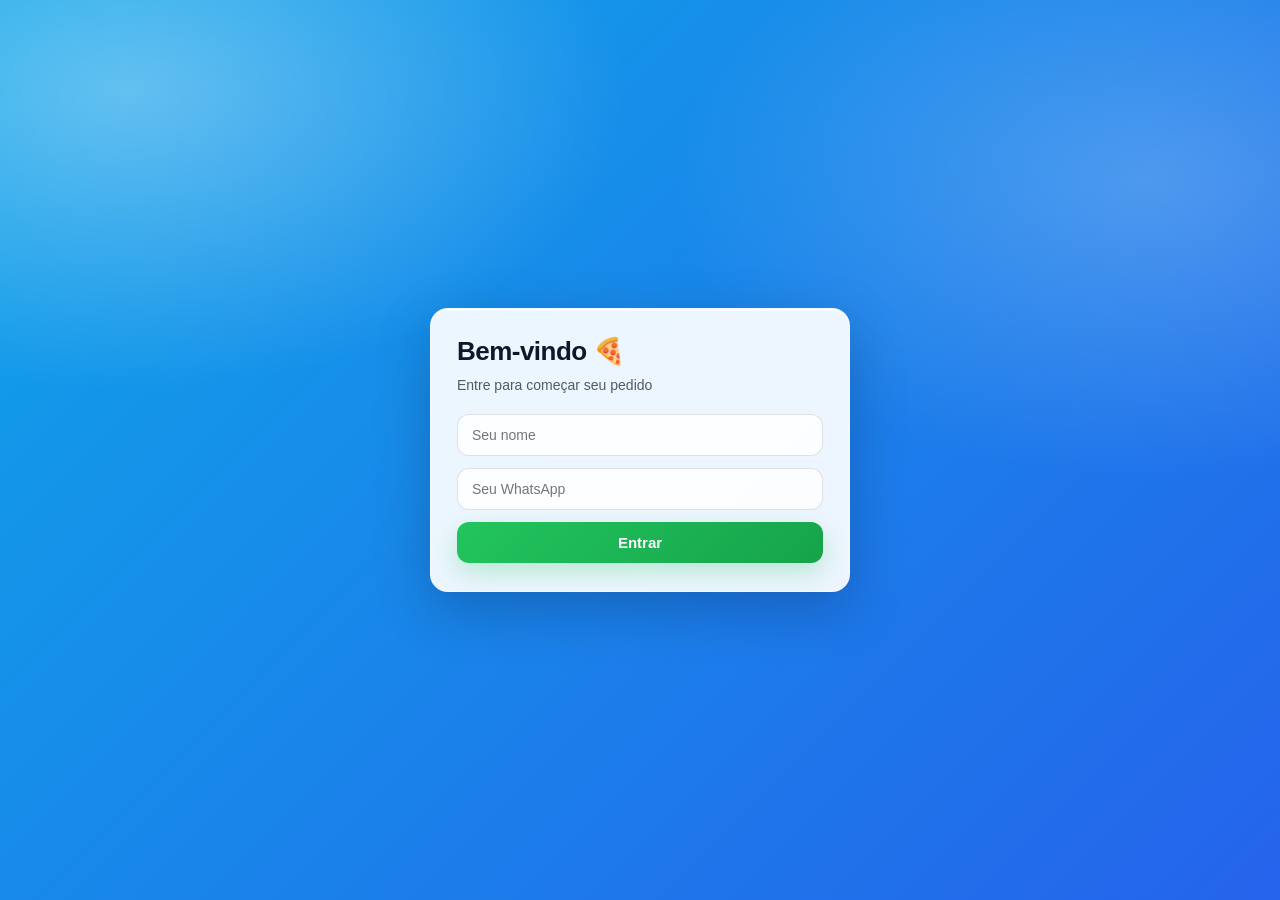
<file: index.html>
<!doctype html>
<html lang="pt-BR">
<head>
  <meta charset="utf-8" />
  <meta name="viewport" content="width=device-width,initial-scale=1" />
  <title>Login - Pizzaria</title>
  <link rel="stylesheet" href="assets/css/style.css" />
</head>

<body class="login-body">
  <div class="login-container">
    <h1 class="login-title">Bem-vindo 🍕</h1>
    <p class="login-subtitle">Entre para começar seu pedido</p>

    <form id="loginForm" class="login-form">
      <input type="text" id="name" placeholder="Seu nome" required />
      <input type="tel" id="phone" placeholder="Seu WhatsApp" required />
      <button type="submit">Entrar</button>
    </form>
  </div>

  <script>
    // Se já estiver logado, vai pro dashboard
    const userRaw = localStorage.getItem("pizza_user");
    if (userRaw) {
      window.location.href = "./dashboard.html";
    }

    document.getElementById("loginForm").addEventListener("submit", (e) => {
      e.preventDefault();

      const name = document.getElementById("name").value.trim();
      const phone = document.getElementById("phone").value.trim();

      localStorage.setItem("pizza_user", JSON.stringify({ name, phone }));

      window.location.href = "./dashboard.html";
    });
  </script>
</body>
</html>
</file>
<file: assets/css/style.css>
/* ===== BASE ===== */
* { box-sizing: border-box; }

body {
  background-color:#EEE;
  font-family:'Lato',Helvetica,Arial;
  font-size:15px;
  display:flex;
  margin:0;
  min-height:100vh;
}

.models { display:none; }

/* ===== HEADER / MENU ===== */
header {
  position: fixed;
  left:0;
  top:0;
  right:0;
  height:60px;
  background-color:#399ade;
  display:none;
  justify-content: flex-end;
  align-items: center;
}

.menu-openner {
  margin-right: 15px;
  font-size: 26px;
  background-color: #a9dcff;
  padding: 5px 20px;
  border-radius: 5px;
}
.menu-openner span { margin-right:10px; }
.menu-closer {
  width:32px;
  height:32px;
  display:none;
  font-size: 30px;
}

/* ===== ASIDE / CART ===== */
aside {
  background-color:#9ccbe6;
  width:0vw;
  font-family:'Hepta Slab', Helvetica, Arial;
  transition:all ease .2s;
  overflow-x:hidden;
}
aside.show { width:30vw; }
.cart--area { padding:20px; }

/* ===== MAIN ===== */
main {
  flex:1;
  padding:20px;
  margin-top: 24px;
}

h1 {
  font-family:'Hepta Slab', Helvetica, Arial;
  margin-top: 48px;
}

/* ===== LISTAGEM ===== */
.pizza-area {
  display:grid;
  grid-template-columns: repeat(3, 1fr);
}

.pizza-item {
  text-align: center;
  max-width:250px;
  font-family:'Hepta Slab', Helvetica, Arial;
  margin:0 auto 50px auto;
}

.pizza-item a {
  display:flex;
  flex-direction: column;
  align-items:center;
  text-decoration: none;
}

.pizza-item--img {
  width:200px;
  height:200px;
  background-color:#EEE;
  border-radius:100px;
  box-shadow:0px 10px 50px rgba(0, 0, 0, 0.2);
}

.pizza-item--img img {
  width:100%;
  height:auto;
}

.pizza-item--add {
  width:50px;
  height:50px;
  line-height:50px;
  border-radius:25px;
  background-color:#388bc5;
  text-align:center;
  color:#FFF;
  font-size:22px;
  cursor:pointer;
  margin-top:-25px;
  transition:all ease .2s;
}

.pizza-item a:hover .pizza-item--add { background-color:#244c88; }

.pizza-item--price {
  font-size:15px;
  color:#333;
  margin-top:5px;
}

.pizza-item--name {
  font-size:20px;
  font-weight: bold;
  color:#000;
  margin-top:5px;
}

.pizza-item--desc {
  font-size:13px;
  color:#555;
  margin-top:10px;
}

/* ===== MODAL ===== */
.pizzaWindowArea {
  position:fixed;
  left:0;
  top:0;
  bottom:0;
  right:0;
  background-color:rgba(255, 255, 255, 0.5);
  display:none;
  transition: all ease .5s;
  justify-content: center;
  align-items: center;
  overflow-y:auto;
}

.pizzaWindowBody {
  width:900px;
  background-color:#FFF;
  border-radius:10px;
  box-shadow:0px 0px 15px #999;
  display:flex;
  margin:20px 0px;
}

.pizzaBig {
  flex:1;
  display:flex;
  justify-content: center;
  align-items: center;
}

.pizzaBig img { height:400px; width:auto; }

.pizzaInfo {
  flex:1;
  font-family:'Hepta Slab', Helvetica, Arial;
  padding-bottom:50px;
}

.pizzaInfo h1 { margin-top:50px; }

.pizzaInfo .pizzaInfo--desc {
  font-size:15px;
  color:#999;
  margin-top:10px;
  font-family:'Lato',Helvetica,Arial;
}

.pizzaInfo--sector {
  color:#CCC;
  text-transform: uppercase;
  font-size:14px;
  margin-top:30px;
  margin-bottom:10px;
}

.pizzaInfo--sizes {
  display:inline-flex;
  border-radius:10px;
  overflow:hidden;
}

.pizzaInfo--size {
  padding:10px 15px;
  color:#000;
  background-color:#EEE;
  font-size:13px;
  font-weight: bold;
  cursor:pointer;
}

.pizzaInfo--size:hover { background-color:#CCC; }

.pizzaInfo--size.selected {
  background-color:#399ade;
  color:#FFF;
}

.pizzaInfo--size.selected span { color:#D6D6D6; }

.pizzaInfo--size span {
  font-size:12px;
  color:#999;
  font-weight: normal;
}

.pizzaInfo--price {
  display:flex;
  align-items:center;
}

.pizzaInfo--actualPrice {
  font-size:28px;
  margin-right:30px;
}

.pizzaInfo--qtarea {
  display:inline-flex;
  background-color:#EEE;
  border-radius:10px;
  height:30px;
}

.pizzaInfo--qtarea button {
  border:0;
  background-color:transparent;
  font-size:17px;
  outline:0;
  cursor:pointer;
  padding:0px 10px;
  color:#333;
}

.pizzaInfo--qt {
  line-height: 30px;
  font-size: 12px;
  font-weight: bold;
  padding: 0px 5px;
  color:#000;
}

.pizzaInfo--addButton {
  margin-top:30px;
  padding:20px 30px;
  border-radius:20px;
  background-color:#48d05f;
  color:#FFF;
  display:inline-block;
  cursor:pointer;
  margin-right:30px;
}

.pizzaInfo--addButton:hover { background-color:#32a345; }

.pizzaInfo--cancelButton { display:inline-block; cursor:pointer; }
.pizzaInfo--cancelMobileButton {
  display:none;
  height:40px;
  text-align:center;
  line-height: 40px;
  margin-bottom:30px;
}

/* ===== CART ===== */
.cart { margin-bottom:20px; }

.cart--item {
  display:flex;
  align-items:center;
  margin:10px 0;
}

.cart--item img {
  width:40px;
  height:40px;
  margin-right:20px;
}

.cart--item-nome { flex:1; }

.cart--item--qtarea {
  display:inline-flex;
  background-color:#EEE;
  border-radius:10px;
  height:30px;
}

.cart--item--qtarea button {
  border:0;
  background-color:transparent;
  font-size:17px;
  outline:0;
  cursor:pointer;
  padding:0px 10px;
  color:#333;
}

.cart--item--qt {
  line-height: 30px;
  font-size: 12px;
  font-weight: bold;
  padding: 0px 5px;
  color:#000;
}

.cart--totalitem {
  padding:15px 0;
  border-top:1px solid #79b9dd;
  color:#315970;
  display:flex;
  justify-content: space-between;
  font-size:15px;
}

.cart--totalitem span:first-child { font-weight: bold; }

.cart--totalitem.big {
  font-size:20px;
  color:#000;
  font-weight: bold;
}

.cart--finalizar {
  padding:20px 30px;
  border-radius:20px;
  background-color:#48d05f;
  color:#FFF;
  cursor:pointer;
  text-align:center;
  margin-top:20px;
  border:2px solid #63f77c;
  transition: all ease .2s;
}

.cart--finalizar:hover { background-color:#35af4a; }

/* ===== RESPONSIVO ORIGINAL ===== */
@media (max-width:1000px) {
  .pizza-area { grid-template-columns: repeat(2, 1fr); }
}

@media (max-width:840px) {
  body { flex-direction: column; }
  .pizza-area { display:block; }
  .pizza-item { max-width:100%; }
  header { display:flex; }
  main { padding-top:60px; }

  aside {
    width:auto;
    position:fixed;
    left:100vw;
    right:0;
    top:0;
    bottom:0;
    transition: all ease .2s;
  }

  aside.show { width:auto; }
  .cart--area { width:100vw; }
  .menu-closer { display:block; }

  .pizzaWindowArea {
    justify-content:flex-start;
    align-items: flex-start;
  }

  .pizzaWindowBody {
    width:100vw;
    display:block;
    padding:20px;
    border-radius:0;
    box-shadow:none;
    margin:0;
  }

  .pizzaBig img { width: 75%; height: auto; }
  .pizzaInfo h1 { margin-top:20px; }

  .pizzaInfo--qtarea { height:60px; }
  .pizzaInfo--qtarea button { font-size:25px; padding:0px 25px; }

  .pizzaInfo--qt { line-height: 60px; font-size:20px; }

  .pizzaInfo--addButton {
    font-size:20px;
    display:block;
    text-align:center;
    margin:30px auto;
  }

  .pizzaInfo--cancelButton { display:none; }
  .pizzaInfo--cancelMobileButton { display:block; }
}

/* ========================================================= */
/* ===== DASHBOARD MODERNO (CARDÁPIO) ===== */
/* ========================================================= */

.app-body {
  background: #f5f7fb;
  color: #0f172a;
}

/* Topbar moderno (desktop + mobile) */
.app-body header {
  background: rgba(255,255,255,0.82);
  backdrop-filter: blur(10px);
  border-bottom: 1px solid rgba(15, 23, 42, 0.08);
  display: flex; /* força aparecer no desktop */
  justify-content: space-between;
  align-items: center;
  height: 64px;
  padding: 0 16px;
  z-index: 1000;
}

/* botão carrinho */
.app-body .menu-openner {
  font-size: 16px;
  background: #0f172a;
  color: #fff;
  border-radius: 999px;
  padding: 10px 14px;
  display: inline-flex;
  align-items: center;
  gap: 10px;
  box-shadow: 0 12px 30px rgba(2,6,23,0.20);
}

.app-body .menu-openner span {
  background: rgba(255,255,255,0.15);
  padding: 4px 10px;
  border-radius: 999px;
  margin-right: 0;
}

/* main */
.app-body main {
  padding: 22px;
  margin-top: 64px;
}

.app-body main h1 {
  margin-top: 0;
  font-size: 28px;
  letter-spacing: -0.02em;
}

/* grid catálogo */
.app-body .pizza-area {
  display: grid;
  grid-template-columns: repeat(3, minmax(0, 1fr));
  gap: 18px;
  margin-top: 18px;
}

/* card produto */
.app-body .pizza-item {
  max-width: none;
  margin: 0;
  text-align: left;
  background: #fff;
  border: 1px solid rgba(15, 23, 42, 0.08);
  border-radius: 16px;
  padding: 14px;
  box-shadow: 0 14px 35px rgba(2, 6, 23, 0.06);
  transition: transform .15s ease, box-shadow .15s ease;
}

.app-body .pizza-item:hover {
  transform: translateY(-2px);
  box-shadow: 0 18px 45px rgba(2, 6, 23, 0.10);
}

.app-body .pizza-item a { align-items: stretch; }

.app-body .pizza-item--img {
  width: 100%;
  height: 180px;
  border-radius: 14px;
  background: linear-gradient(180deg, #f8fafc, #eef2ff);
  box-shadow: none;
  overflow: hidden;
}

.app-body .pizza-item--img img {
  width: 100%;
  height: 100%;
  object-fit: contain;
  padding: 10px;
}

.app-body .pizza-item--add {
  width: 44px;
  height: 44px;
  line-height: 44px;
  border-radius: 12px;
  background: #22c55e;
  font-size: 22px;
  margin-top: -22px;
  margin-left: 12px;
  box-shadow: 0 10px 25px rgba(34,197,94,0.22);
}

.app-body .pizza-item a:hover .pizza-item--add { background: #16a34a; }

.app-body .pizza-item--price {
  margin-top: 12px;
  font-size: 14px;
  color: rgba(15, 23, 42, 0.65);
}

.app-body .pizza-item--name {
  margin-top: 6px;
  font-size: 18px;
  font-weight: 800;
  color: #0f172a;
}

.app-body .pizza-item--desc {
  margin-top: 8px;
  font-size: 13px;
  color: rgba(15, 23, 42, 0.65);
  line-height: 1.4;
}

/* carrinho drawer */
.app-body aside {
  background: rgba(255,255,255,0.88);
  backdrop-filter: blur(12px);
  border-left: 1px solid rgba(15, 23, 42, 0.08);
}

.app-body aside.show {
  width: 360px;
}

.app-body .cart--area { padding: 18px; }

.app-body .cart--area h1 {
  margin-top: 10px;
  font-size: 18px;
}

/* cart item */
.app-body .cart--item {
  background: rgba(15, 23, 42, 0.03);
  border: 1px solid rgba(15, 23, 42, 0.06);
  border-radius: 14px;
  padding: 10px;
  margin: 10px 0;
}

.app-body .cart--item img {
  width: 46px;
  height: 46px;
  margin-right: 12px;
}

.app-body .cart--item--qtarea,
.app-body .pizzaInfo--qtarea {
  background: rgba(15, 23, 42, 0.06);
}

.app-body .cart--item--qtarea button,
.app-body .pizzaInfo--qtarea button {
  color: #0f172a;
}

.app-body .cart--totalitem {
  border-top: 1px solid rgba(15, 23, 42, 0.08);
  color: rgba(15, 23, 42, 0.8);
}

.app-body .cart--finalizar {
  border: none;
  background: linear-gradient(135deg, #22c55e, #16a34a);
  box-shadow: 0 14px 35px rgba(34,197,94,0.22);
}

.app-body .cart--finalizar:hover {
  background: linear-gradient(135deg, #16a34a, #15803d);
}

/* modal mais “app” */
.app-body .pizzaWindowArea { background-color: rgba(2, 6, 23, 0.35); }

.app-body .pizzaWindowBody {
  border-radius: 18px;
  box-shadow: 0 30px 90px rgba(2, 6, 23, 0.35);
  overflow: hidden;
}

.app-body .pizzaInfo--addButton {
  border-radius: 14px;
  background: linear-gradient(135deg, #22c55e, #16a34a);
  box-shadow: 0 14px 35px rgba(34,197,94,0.22);
}

.app-body .pizzaInfo--addButton:hover {
  background: linear-gradient(135deg, #16a34a, #15803d);
}

/* responsivo moderno */
@media (max-width: 1000px) {
  .app-body .pizza-area { grid-template-columns: repeat(2, minmax(0, 1fr)); }
}

@media (max-width: 840px) {
  .app-body aside.show { width: auto; }
  .app-body .pizza-item--img { height: 160px; }
}

/* ========================================================= */
/* ===== LOGIN PAGE (MODERNO) ===== */
/* ========================================================= */

.login-body {
  margin: 0;
  min-height: 100vh;
  display: grid;
  place-items: center;
  background:
    radial-gradient(1000px 600px at 10% 10%, rgba(255,255,255,0.35), transparent 50%),
    radial-gradient(800px 500px at 90% 20%, rgba(255,255,255,0.22), transparent 60%),
    linear-gradient(135deg, #0ea5e9, #2563eb);
  font-family: 'Lato', Helvetica, Arial, sans-serif;
  padding: 24px;
}

.login-container {
  width: 100%;
  max-width: 420px;
  background: rgba(255,255,255,0.92);
  border: 1px solid rgba(255,255,255,0.55);
  backdrop-filter: blur(10px);
  border-radius: 18px;
  padding: 28px 26px;
  box-shadow:
    0 18px 55px rgba(2, 6, 23, 0.22),
    0 2px 0 rgba(255,255,255,0.55) inset;
  text-align: left;
  animation: fadeUp 0.5s ease;
}

.login-title {
  margin: 0;
  font-size: 26px;
  line-height: 1.1;
  font-weight: 800;
  letter-spacing: -0.02em;
  color: #0f172a;
}

.login-subtitle {
  margin: 10px 0 18px;
  color: rgba(15, 23, 42, 0.7);
  font-size: 14px;
  line-height: 1.4;
}

.login-form input {
  width: 100%;
  padding: 12px 14px;
  margin-bottom: 12px;
  border-radius: 12px;
  border: 1px solid rgba(15, 23, 42, 0.12);
  background: rgba(255,255,255,0.85);
  font-size: 14px;
  transition: 0.2s ease;
}

.login-form input:focus {
  outline: none;
  border-color: rgba(37, 99, 235, 0.55);
  box-shadow: 0 0 0 4px rgba(37, 99, 235, 0.18);
}

.login-form button {
  width: 100%;
  padding: 12px 14px;
  border: none;
  border-radius: 12px;
  background: linear-gradient(135deg, #22c55e, #16a34a);
  color: #fff;
  font-size: 15px;
  font-weight: 800;
  cursor: pointer;
  transition: transform .15s ease, filter .15s ease;
  box-shadow: 0 10px 25px rgba(34,197,94,0.25);
}

.login-form button:hover {
  transform: translateY(-1px);
  filter: brightness(1.02);
}

.login-form button:active { transform: translateY(0px); }

@keyframes fadeUp {
  from { opacity: 0; transform: translateY(10px); }
  to   { opacity: 1; transform: translateY(0); }
}
</file>
